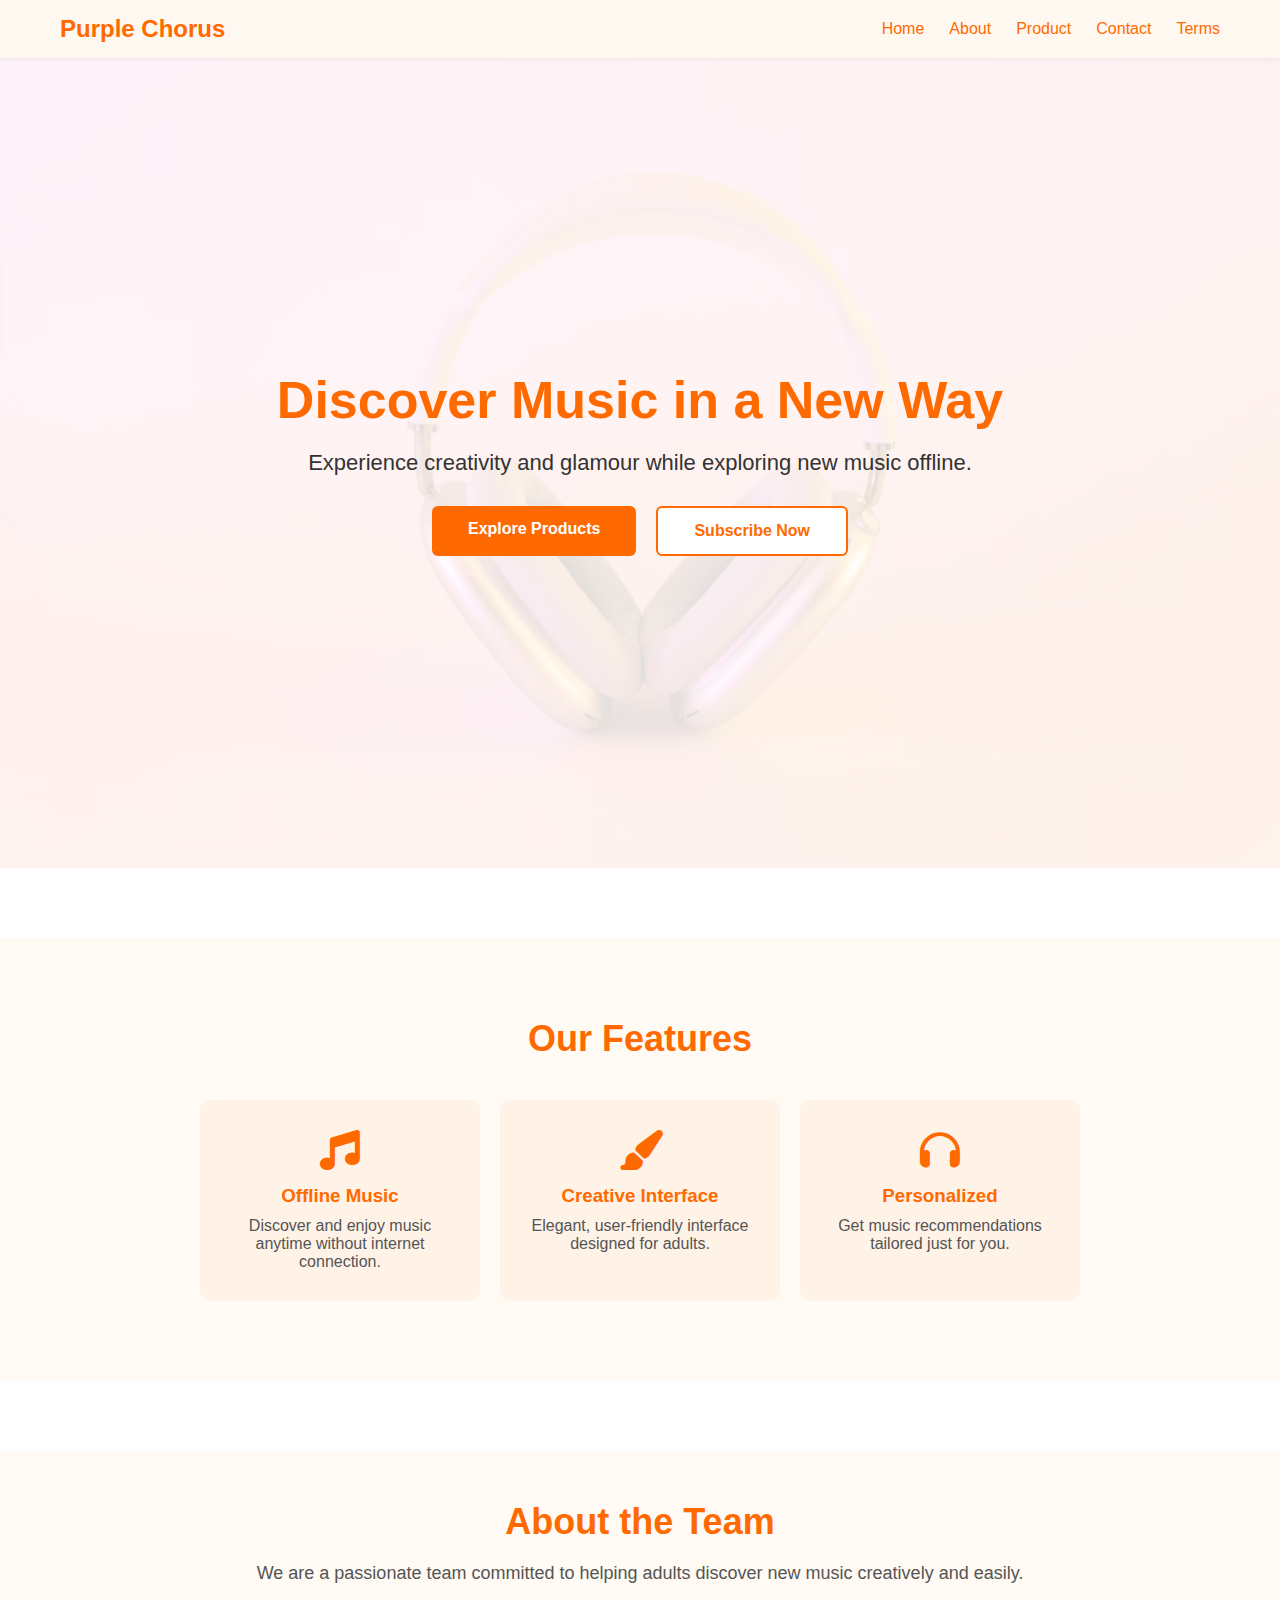
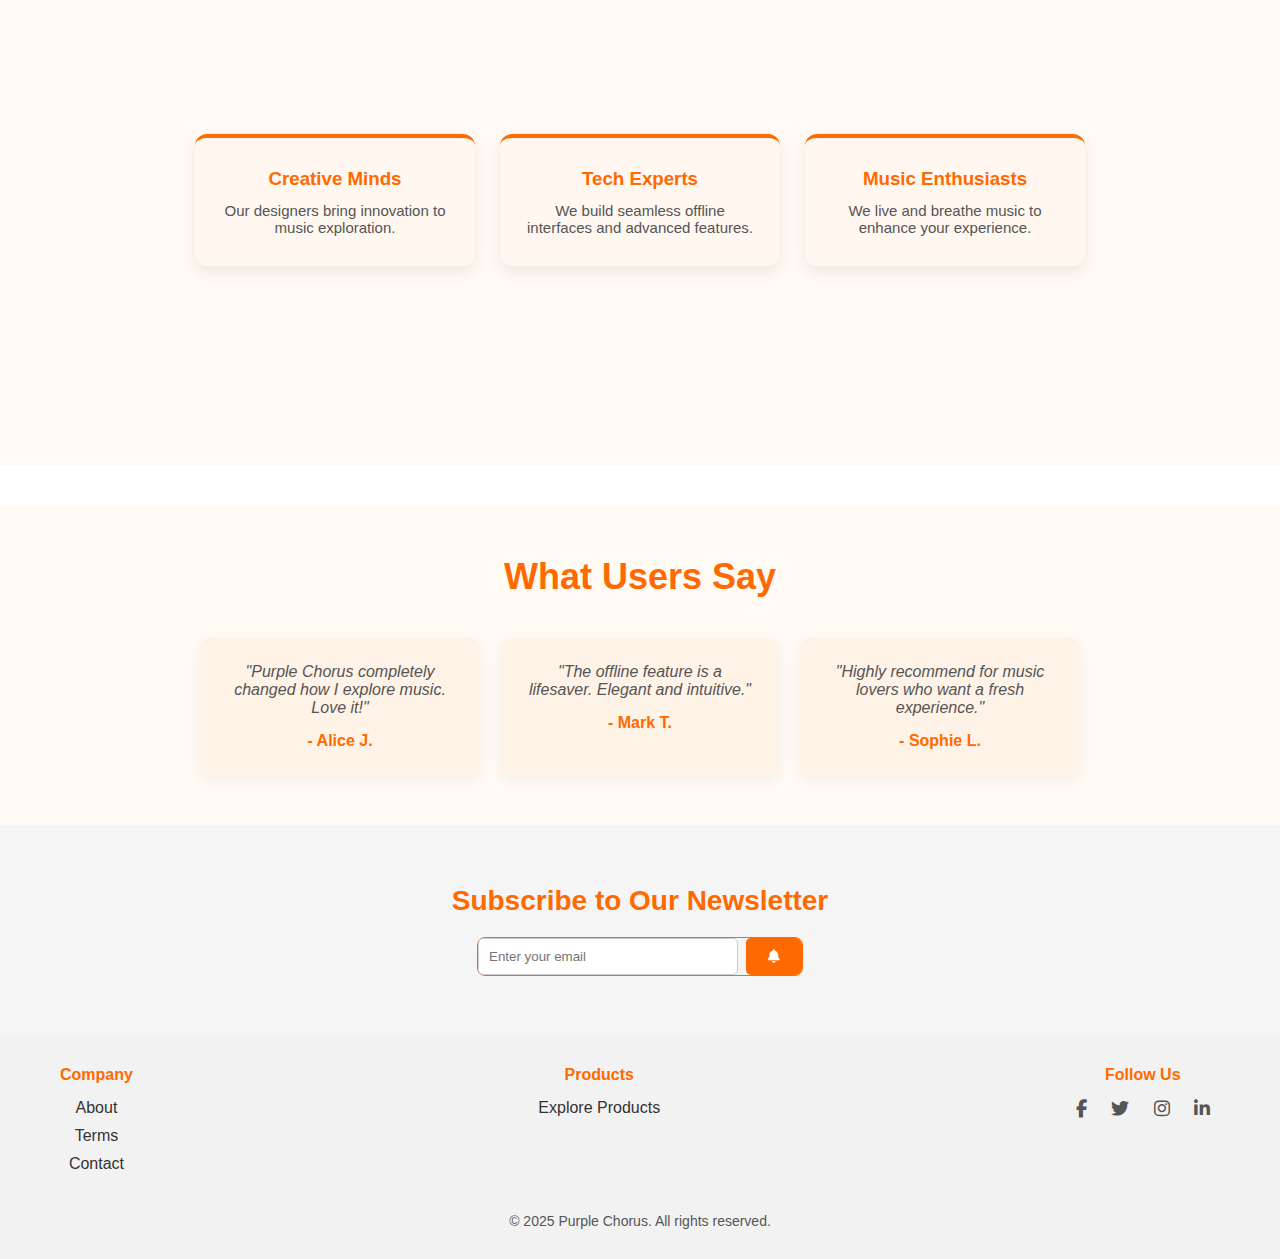
<file: index.html>
<!DOCTYPE html>
<html lang="en">
<head>
  <meta charset="UTF-8">
  <meta name="viewport" content="width=device-width, initial-scale=1.0">
  <title>Purple Chorus</title>
  <link rel="stylesheet" href="style.css">
  <link rel="stylesheet" href="https://cdnjs.cloudflare.com/ajax/libs/font-awesome/6.5.0/css/all.min.css">
</head>
<body>

<!-- Navbar -->
<nav class="navbar">
  <div class="container">
    <div class="logo">Purple Chorus</div>
    <ul class="nav-links">
      <li><a href="index.html" class="active">Home</a></li>
      <li><a href="about.html">About</a></li>
      <li><a href="product.html">Product</a></li>
      <li><a href="contact.html">Contact</a></li>
      <li><a href="terms.html">Terms</a></li>
    </ul>
    <div class="hamburger">
      <span></span>
      <span></span>
      <span></span>
    </div>
  </div>
</nav>

<script>
  // JS for hamburger toggle
  const hamburger = document.querySelector(".hamburger");
  const navLinks = document.querySelector(".nav-links");

  hamburger.addEventListener("click", () => {
    navLinks.classList.toggle("show");
  });
</script>

  <!-- Hero Section -->
  <section class="hero">
    <div class="hero-content">
      <h1>Discover Music in a New Way</h1>
      <p>Experience creativity and glamour while exploring new music offline.</p>
      <div class="hero-buttons">
        <a href="product.html" class="btn">Explore Products</a>
        <a href="#newsletter" class="btn btn-outline">Subscribe Now</a>
      </div>
    </div>
  </section>

  <!-- Features Section -->
  <section class="features">
    <div class="container">
      <h2>Our Features</h2>
      <div class="feature-cards">
        <div class="feature-card">
          <i class="fas fa-music"></i>
          <h3>Offline Music</h3>
          <p>Discover and enjoy music anytime without internet connection.</p>
        </div>
        <div class="feature-card">
          <i class="fas fa-paint-brush"></i>
          <h3>Creative Interface</h3>
          <p>Elegant, user-friendly interface designed for adults.</p>
        </div>
        <div class="feature-card">
          <i class="fas fa-headphones"></i>
          <h3>Personalized</h3>
          <p>Get music recommendations tailored just for you.</p>
        </div>
      </div>
    </div>
  </section>

  <!-- About the Team -->
  <section class="about">
    <div class="container">
      <h2>About the Team</h2>
      <p>We are a passionate team committed to helping adults discover new music creatively and easily.</p>
      <div class="features">
        <div class="feature-box">
          <h3>Creative Minds</h3>
          <p>Our designers bring innovation to music exploration.</p>
        </div>
        <div class="feature-box">
          <h3>Tech Experts</h3>
          <p>We build seamless offline interfaces and advanced features.</p>
        </div>
        <div class="feature-box">
          <h3>Music Enthusiasts</h3>
          <p>We live and breathe music to enhance your experience.</p>
        </div>
      </div>
    </div>
  </section>

  <!-- Testimonials Section -->
  <section class="testimonials">
    <div class="container">
      <h2>What Users Say</h2>
      <div class="testimonial-cards">
        <div class="testimonial-card">
          <p>"Purple Chorus completely changed how I explore music. Love it!"</p>
          <h4>- Alice J.</h4>
        </div>
        <div class="testimonial-card">
          <p>"The offline feature is a lifesaver. Elegant and intuitive."</p>
          <h4>- Mark T.</h4>
        </div>
        <div class="testimonial-card">
          <p>"Highly recommend for music lovers who want a fresh experience."</p>
          <h4>- Sophie L.</h4>
        </div>
      </div>
    </div>
  </section>

  <!-- Newsletter Section -->
  <section class="newsletter" id="newsletter">
    <div class="container">
      <h3>Subscribe to Our Newsletter</h3>
      <div class="subscribe-box">
        <input type="email" placeholder="Enter your email" required>
        <button id="subscribeBtn"><i class="fas fa-bell"></i></button>
      </div>
    </div>
  </section>

  <!-- Footer -->
  <footer class="footer">
    <div class="container footer-content">
      <div class="footer-columns">
        <div class="footer-column">
          <h4>Company</h4>
          <ul>
            <li><a href="about.html">About</a></li>
            <li><a href="terms.html">Terms</a></li>
            <li><a href="contact.html">Contact</a></li>
          </ul>
        </div>
        <div class="footer-column">
          <h4>Products</h4>
          <ul>
            <li><a href="product.html">Explore Products</a></li>
          </ul>
        </div>
        <div class="footer-column">
          <h4>Follow Us</h4>
          <div class="social-icons">
            <a href="#"><i class="fab fa-facebook-f"></i></a>
            <a href="#"><i class="fab fa-twitter"></i></a>
            <a href="#"><i class="fab fa-instagram"></i></a>
            <a href="#"><i class="fab fa-linkedin-in"></i></a>
          </div>
        </div>
      </div>
      <p class="copyright">&copy; 2025 Purple Chorus. All rights reserved.</p>
    </div>
  </footer>

  <script>
    const btn = document.getElementById('subscribeBtn');
    btn.addEventListener('click', () => {
      alert('Thanks for subscribing!');
    });
  </script>

</body>


</body>
</html>
</file>
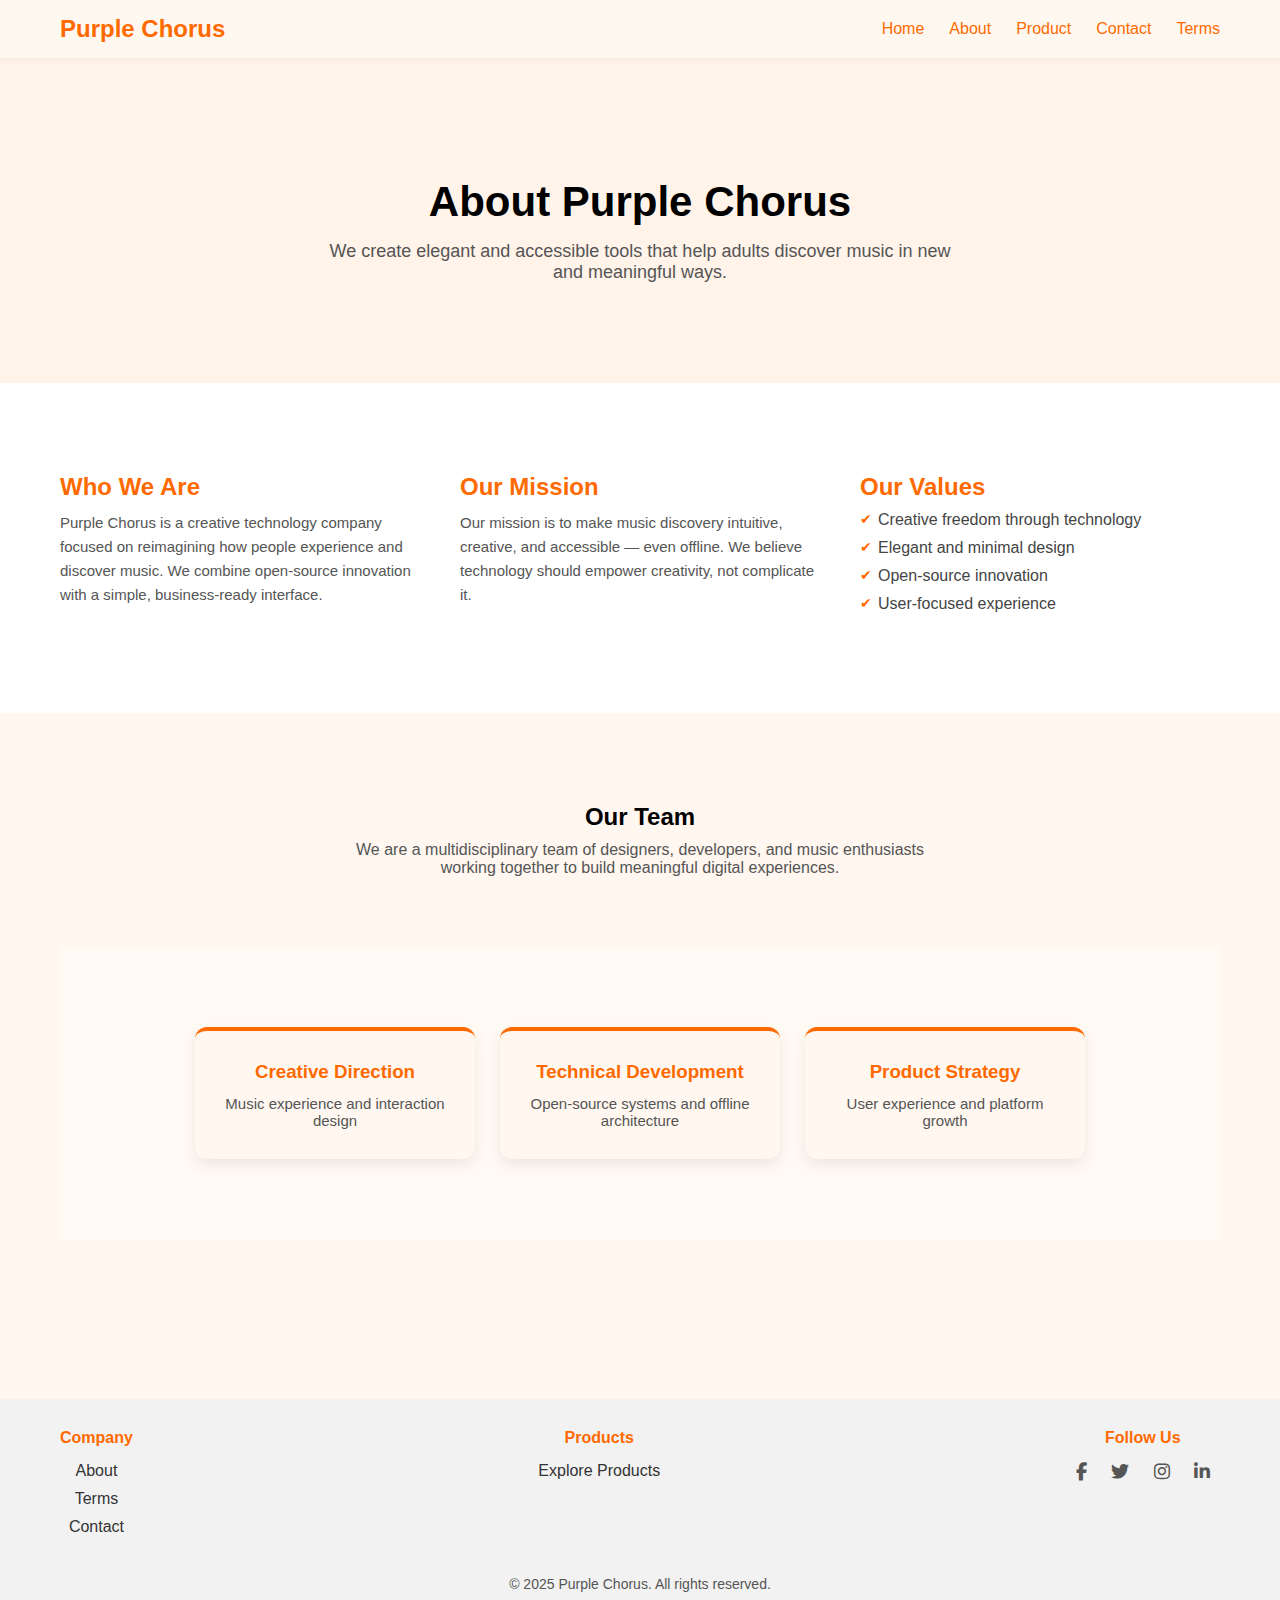
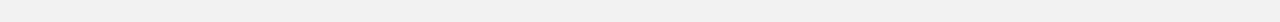
<file: about.html>
<!DOCTYPE html>
<html lang="en">
<head>
  <meta charset="UTF-8">
  <meta name="viewport" content="width=device-width, initial-scale=1.0">
  <title>About Us | Purple Chorus</title>
<link
  rel="stylesheet"
  href="https://cdnjs.cloudflare.com/ajax/libs/font-awesome/6.5.0/css/all.min.css"
/>

  <!-- CSS -->
  <link rel="stylesheet" href="style.css">
</head>
<body>


<!-- Navbar -->
<nav class="navbar">
  <div class="container">
    <div class="logo">Purple Chorus</div>
    <ul class="nav-links">
      <li><a href="index.html" class="active">Home</a></li>
      <li><a href="about.html">About</a></li>
      <li><a href="product.html">Product</a></li>
      <li><a href="contact.html">Contact</a></li>
      <li><a href="terms.html">Terms</a></li>
    </ul>
    <div class="hamburger">
      <span></span>
      <span></span>
      <span></span>
    </div>
  </div>
</nav>

<script>
  // JS for hamburger toggle
  const hamburger = document.querySelector(".hamburger");
  const navLinks = document.querySelector(".nav-links");

  hamburger.addEventListener("click", () => {
    navLinks.classList.toggle("show");
  });
</script>

<!-- About Hero -->
<section class="about-hero-simple">
  <h1>About Purple Chorus</h1>
  <p>
    We create elegant and accessible tools that help adults
    discover music in new and meaningful ways.
  </p>
</section>

<!-- About Content -->
<section class="about-content">
  <div class="container about-layout">

    <div class="about-block">
      <h2>Who We Are</h2>
      <p>
        Purple Chorus is a creative technology company focused on
        reimagining how people experience and discover music.
        We combine open-source innovation with a simple,
        business-ready interface.
      </p>
    </div>

    <div class="about-block">
      <h2>Our Mission</h2>
      <p>
        Our mission is to make music discovery intuitive,
        creative, and accessible — even offline.
        We believe technology should empower creativity,
        not complicate it.
      </p>
    </div>

    <div class="about-block">
      <h2>Our Values</h2>
      <ul class="about-values">
        <li>Creative freedom through technology</li>
        <li>Elegant and minimal design</li>
        <li>Open-source innovation</li>
        <li>User-focused experience</li>
      </ul>
    </div>

  </div>
</section>

<!-- Team Overview -->
<section class="about-team-clean">
  <div class="container">
    <h2>Our Team</h2>
    <p class="team-intro">
      We are a multidisciplinary team of designers,
      developers, and music enthusiasts working together
      to build meaningful digital experiences.
    </p>

    <div class="features">
      <div class="feature-box">
        <h3>Creative Direction</h3>
        <p>Music experience and interaction design</p>
      </div>

      <div class="feature-box">
        <h3>Technical Development</h3>
        <p>Open-source systems and offline architecture</p>
      </div>

      <div class="feature-box">
        <h3>Product Strategy</h3>
        <p>User experience and platform growth</p>
      </div>
    </div>
  </div>
</section>
<!-- Footer -->
  <footer class="footer">
    <div class="container footer-content">
      <div class="footer-columns">
        <div class="footer-column">
          <h4>Company</h4>
          <ul>
            <li><a href="about.html">About</a></li>
            <li><a href="terms.html">Terms</a></li>
            <li><a href="contact.html">Contact</a></li>
          </ul>
        </div>
        <div class="footer-column">
          <h4>Products</h4>
          <ul>
            <li><a href="product.html">Explore Products</a></li>
          </ul>
        </div>
        <div class="footer-column">
          <h4>Follow Us</h4>
          <div class="social-icons">
            <a href="#"><i class="fab fa-facebook-f"></i></a>
            <a href="#"><i class="fab fa-twitter"></i></a>
            <a href="#"><i class="fab fa-instagram"></i></a>
            <a href="#"><i class="fab fa-linkedin-in"></i></a>
          </div>
        </div>
      </div>
      <p class="copyright">&copy; 2025 Purple Chorus. All rights reserved.</p>
    </div>
  </footer>

</body>
</html>
</file>
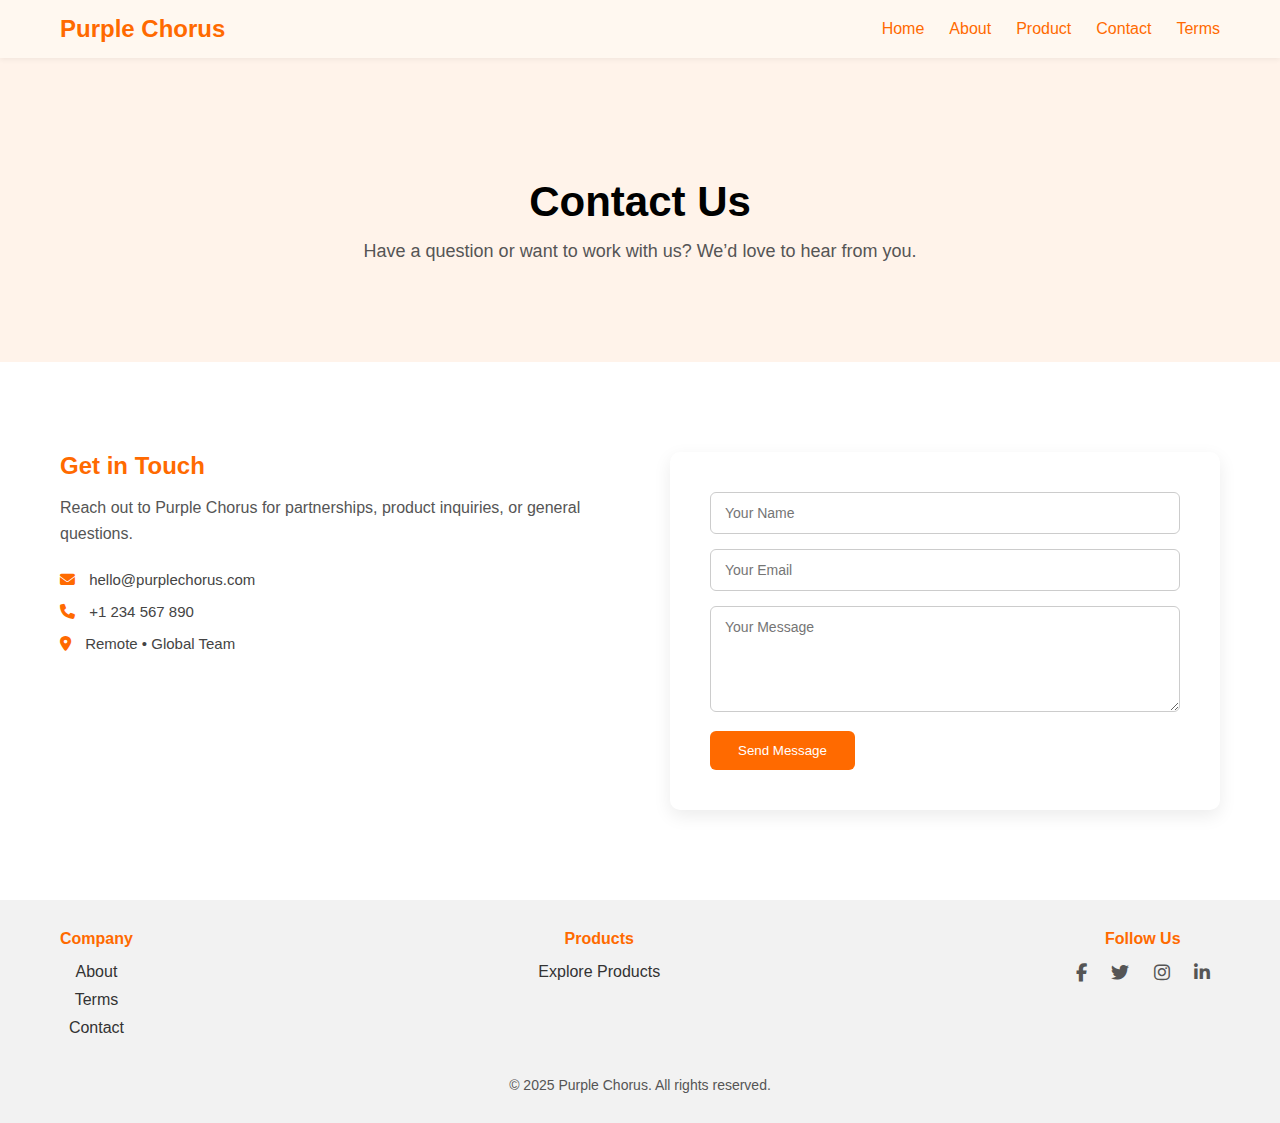
<file: contact.html>
<!DOCTYPE html>
<html lang="en">
<head>
  <meta charset="UTF-8">
  <meta name="viewport" content="width=device-width, initial-scale=1.0">
  <title>Contact Us | Purple Chorus</title>

  <!-- CSS -->
  <link rel="stylesheet" href="style.css">

  <!-- Font Awesome -->
  <link
    rel="stylesheet"
    href="https://cdnjs.cloudflare.com/ajax/libs/font-awesome/6.5.0/css/all.min.css"
  >
</head>
<body>


<!-- Navbar -->
<nav class="navbar">
  <div class="container">
    <div class="logo">Purple Chorus</div>
    <ul class="nav-links">
      <li><a href="index.html" class="active">Home</a></li>
      <li><a href="about.html">About</a></li>
      <li><a href="product.html">Product</a></li>
      <li><a href="contact.html">Contact</a></li>
      <li><a href="terms.html">Terms</a></li>
    </ul>
    <div class="hamburger">
      <span></span>
      <span></span>
      <span></span>
    </div>
  </div>
</nav>

<script>
  // JS for hamburger toggle
  const hamburger = document.querySelector(".hamburger");
  const navLinks = document.querySelector(".nav-links");

  hamburger.addEventListener("click", () => {
    navLinks.classList.toggle("show");
  });
</script>

<!-- Contact Hero -->
<section class="contact-hero">
  <h1>Contact Us</h1>
  <p>
    Have a question or want to work with us?
    We’d love to hear from you.
  </p>
</section>

<!-- Contact Section -->
<section class="contact-section">
  <div class="container contact-grid">

    <!-- Contact Info -->
    <div class="contact-info">
      <h2>Get in Touch</h2>
      <p>
        Reach out to Purple Chorus for partnerships,
        product inquiries, or general questions.
      </p>

      <ul>
        <li><i class="fas fa-envelope"></i> hello@purplechorus.com</li>
        <li><i class="fas fa-phone"></i> +1 234 567 890</li>
        <li><i class="fas fa-location-dot"></i> Remote • Global Team</li>
      </ul>
    </div>

    <!-- Contact Form -->
    <div class="contact-form">
      <form>
        <input type="text" placeholder="Your Name" required>
        <input type="email" placeholder="Your Email" required>
        <textarea placeholder="Your Message" rows="5" required></textarea>
        <button type="submit">Send Message</button>
      </form>
    </div>

  </div>
</section>

<!-- Footer -->
  <footer class="footer">
    <div class="container footer-content">
      <div class="footer-columns">
        <div class="footer-column">
          <h4>Company</h4>
          <ul>
            <li><a href="about.html">About</a></li>
            <li><a href="terms.html">Terms</a></li>
            <li><a href="contact.html">Contact</a></li>
          </ul>
        </div>
        <div class="footer-column">
          <h4>Products</h4>
          <ul>
            <li><a href="product.html">Explore Products</a></li>
          </ul>
        </div>
        <div class="footer-column">
          <h4>Follow Us</h4>
          <div class="social-icons">
            <a href="#"><i class="fab fa-facebook-f"></i></a>
            <a href="#"><i class="fab fa-twitter"></i></a>
            <a href="#"><i class="fab fa-instagram"></i></a>
            <a href="#"><i class="fab fa-linkedin-in"></i></a>
          </div>
        </div>
      </div>
      <p class="copyright">&copy; 2025 Purple Chorus. All rights reserved.</p>
    </div>
  </footer>

</body>
</html>
</file>
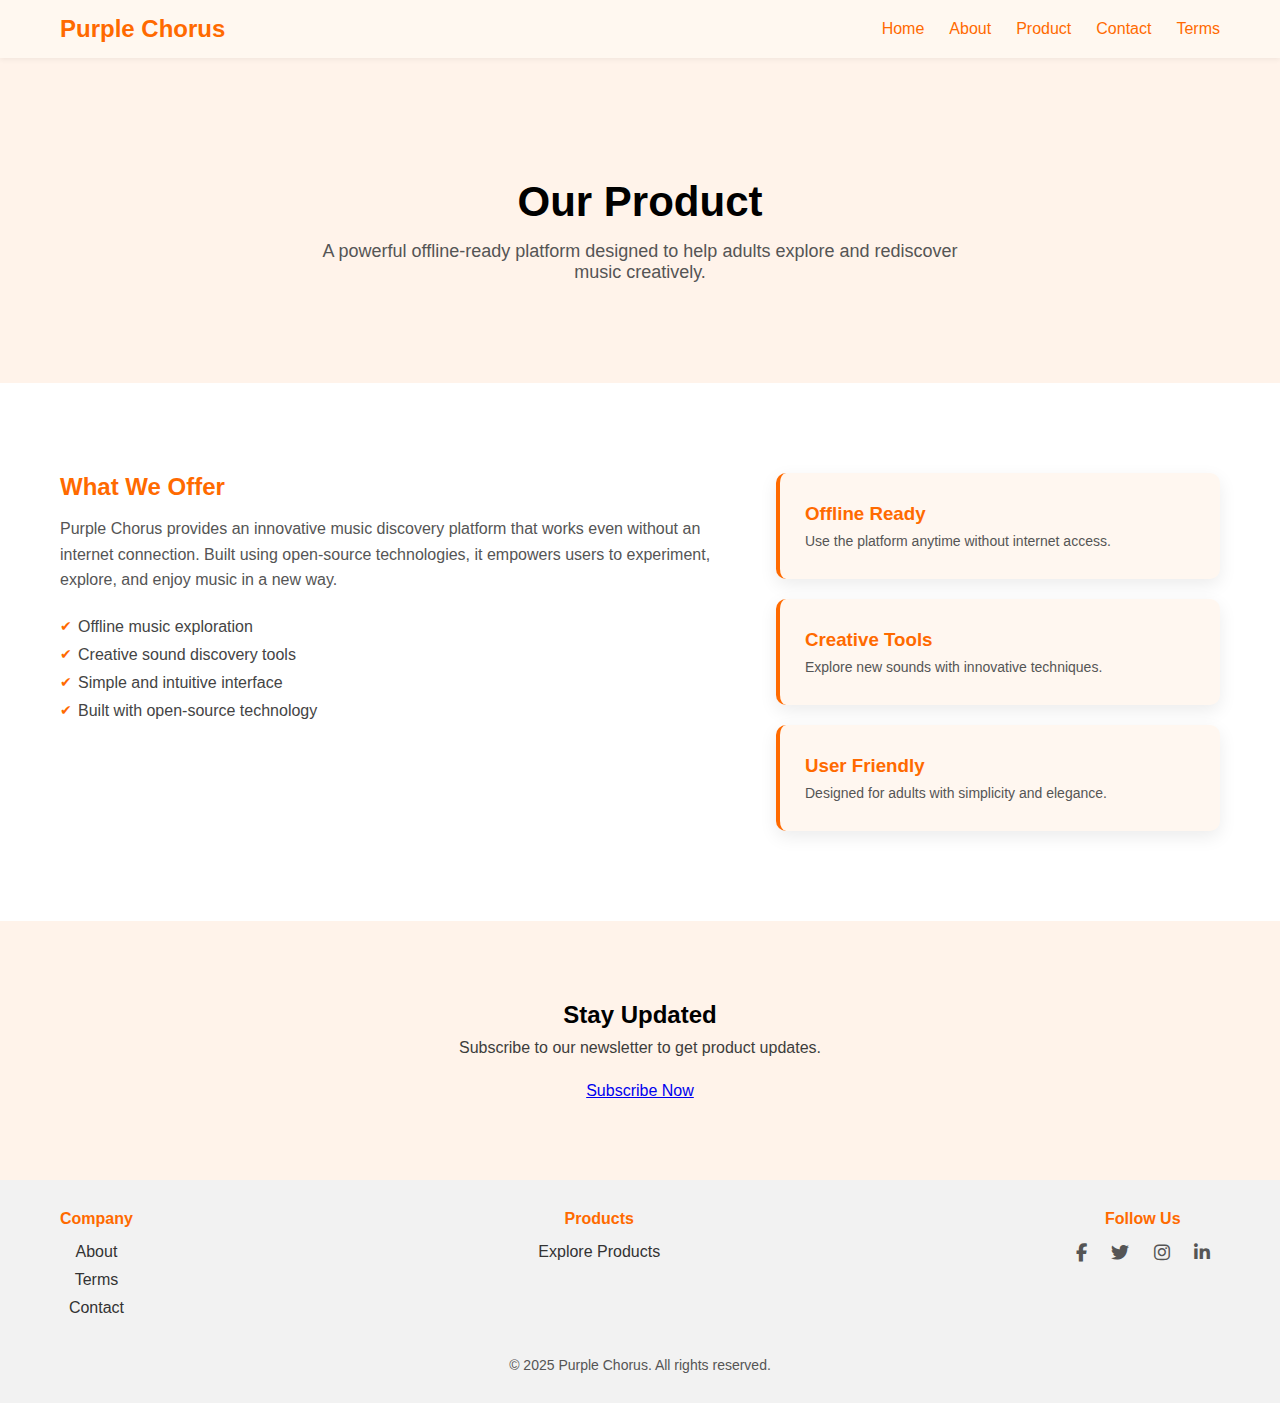
<file: product.html>
<!DOCTYPE html>
<html lang="en">
<head>
  <meta charset="UTF-8">
  <meta name="viewport" content="width=device-width, initial-scale=1.0">
  <title>Product | Purple Chorus</title>

  <!-- CSS -->
  <link rel="stylesheet" href="style.css">

  <!-- Font Awesome -->
  <link
    rel="stylesheet"
    href="https://cdnjs.cloudflare.com/ajax/libs/font-awesome/6.5.0/css/all.min.css"
  >
</head>
<body>


<!-- Navbar -->
<nav class="navbar">
  <div class="container">
    <div class="logo">Purple Chorus</div>
    <ul class="nav-links">
      <li><a href="index.html" class="active">Home</a></li>
      <li><a href="about.html">About</a></li>
      <li><a href="product.html">Product</a></li>
      <li><a href="contact.html">Contact</a></li>
      <li><a href="terms.html">Terms</a></li>
    </ul>
    <div class="hamburger">
      <span></span>
      <span></span>
      <span></span>
    </div>
  </div>
</nav>

<script>
  // JS for hamburger toggle
  const hamburger = document.querySelector(".hamburger");
  const navLinks = document.querySelector(".nav-links");

  hamburger.addEventListener("click", () => {
    navLinks.classList.toggle("show");
  });
</script>

<!-- Product Hero -->
<section class="product-hero">
  <h1>Our Product</h1>
  <p>
    A powerful offline-ready platform designed to help adults
    explore and rediscover music creatively.
  </p>
</section>

<!-- Product Details -->
<section class="product-details">
  <div class="container product-grid">

    <div class="product-text">
      <h2>What We Offer</h2>
      <p>
        Purple Chorus provides an innovative music discovery platform
        that works even without an internet connection. Built using
        open-source technologies, it empowers users to experiment,
        explore, and enjoy music in a new way.
      </p>

      <ul class="product-features">
        <li>Offline music exploration</li>
        <li>Creative sound discovery tools</li>
        <li>Simple and intuitive interface</li>
        <li>Built with open-source technology</li>
      </ul>
    </div>

    <div class="product-boxes">
      <div class="product-box highlight">
        <h3>Offline Ready</h3>
        <p>Use the platform anytime without internet access.</p>
      </div>

      <div class="product-box highlight">
        <h3>Creative Tools</h3>
        <p>Explore new sounds with innovative techniques.</p>
      </div>

      <div class="product-box highlight">
        <h3>User Friendly</h3>
        <p>Designed for adults with simplicity and elegance.</p>
      </div>
    </div>

  </div>
</section>

<!-- Call to Action -->
<section class="product-cta">
  <h2>Stay Updated</h2>
  <p>Subscribe to our newsletter to get product updates.</p>
  <a href="index.html#newsletter" class="btn">Subscribe Now</a>
</section>
<!-- Footer -->
  <footer class="footer">
    <div class="container footer-content">
      <div class="footer-columns">
        <div class="footer-column">
          <h4>Company</h4>
          <ul>
            <li><a href="about.html">About</a></li>
            <li><a href="terms.html">Terms</a></li>
            <li><a href="contact.html">Contact</a></li>
          </ul>
        </div>
        <div class="footer-column">
          <h4>Products</h4>
          <ul>
            <li><a href="product.html">Explore Products</a></li>
          </ul>
        </div>
        <div class="footer-column">
          <h4>Follow Us</h4>
          <div class="social-icons">
            <a href="#"><i class="fab fa-facebook-f"></i></a>
            <a href="#"><i class="fab fa-twitter"></i></a>
            <a href="#"><i class="fab fa-instagram"></i></a>
            <a href="#"><i class="fab fa-linkedin-in"></i></a>
          </div>
        </div>
      </div>
      <p class="copyright">&copy; 2025 Purple Chorus. All rights reserved.</p>
    </div>
  </footer>

</body>
</html>
</file>
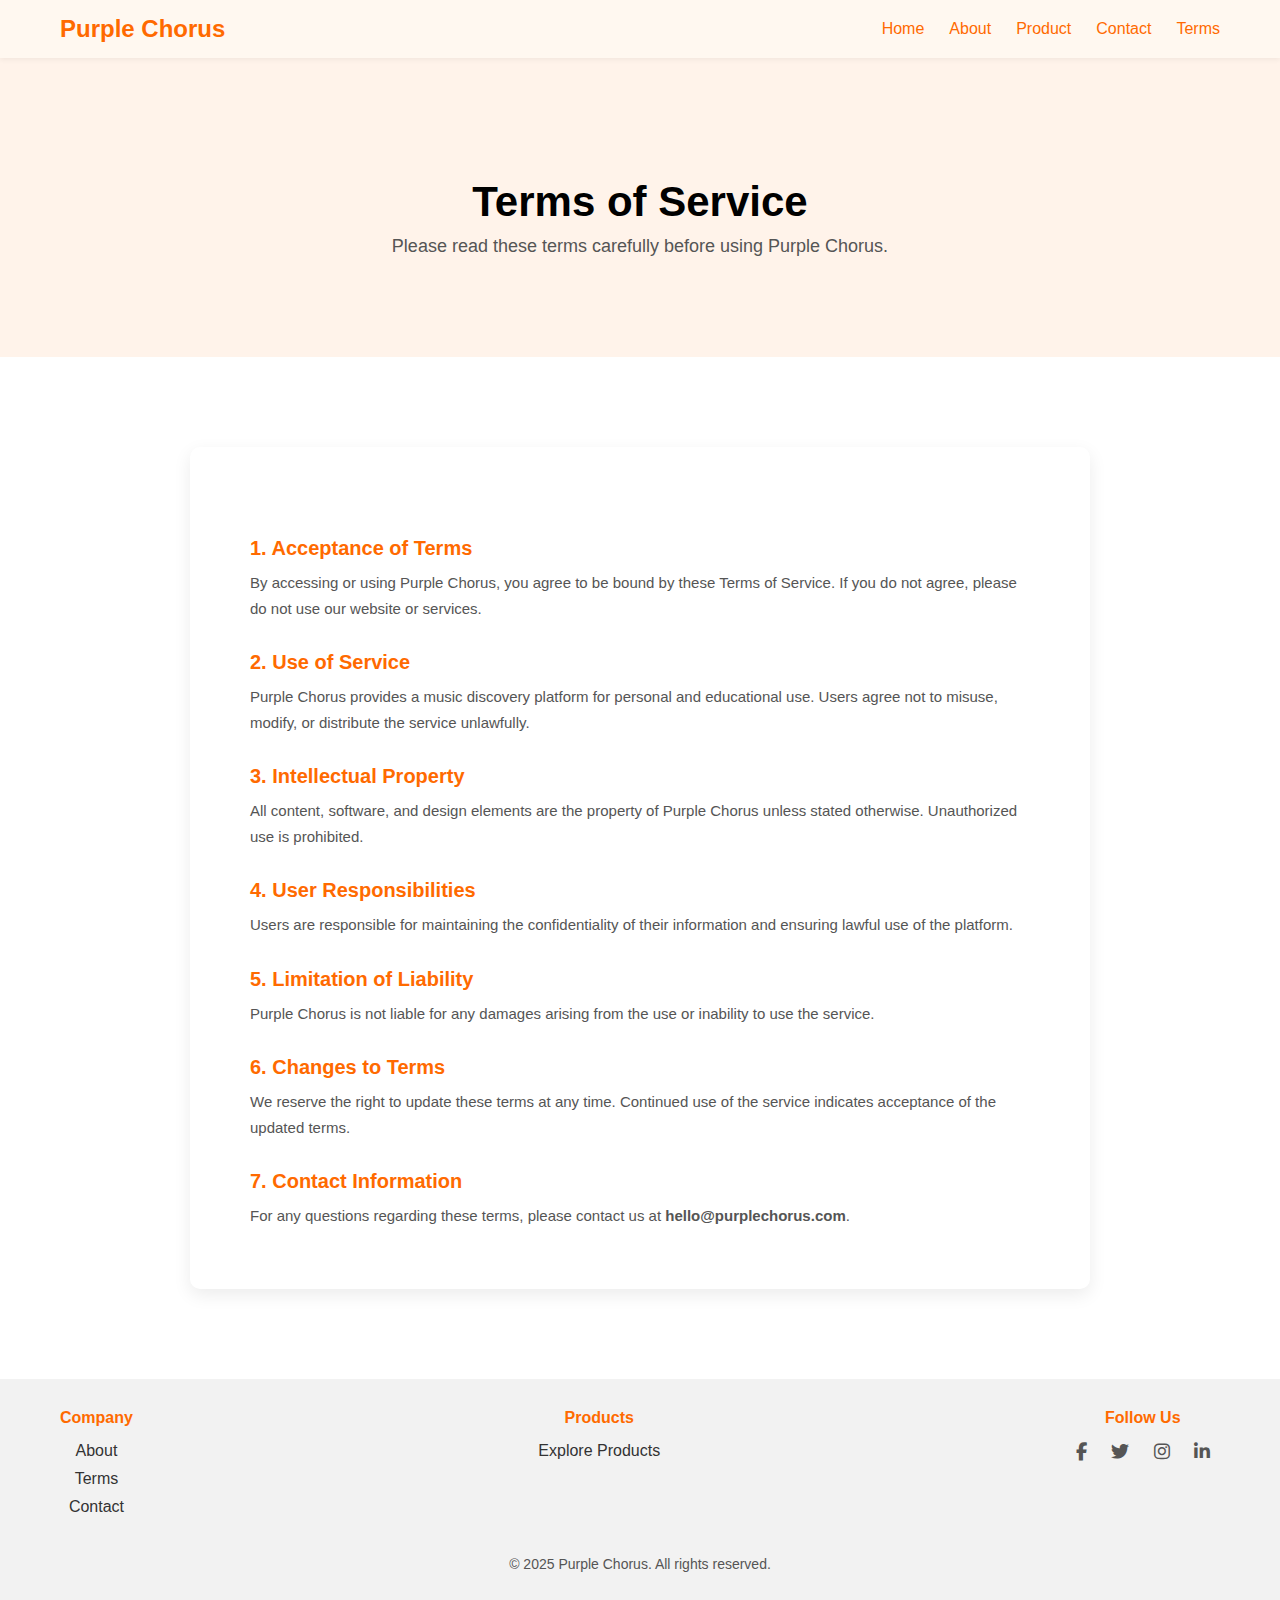
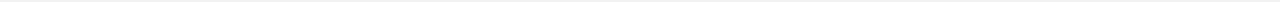
<file: terms.html>
<!DOCTYPE html>
<html lang="en">
<head>
  <meta charset="UTF-8">
  <meta name="viewport" content="width=device-width, initial-scale=1.0">
  <title>Terms of Service | Purple Chorus</title>
<link
  rel="stylesheet"
  href="https://cdnjs.cloudflare.com/ajax/libs/font-awesome/6.5.0/css/all.min.css"
/>

  <!-- CSS -->
  <link rel="stylesheet" href="style.css">
</head>
<body>

<!-- Navbar -->
<nav class="navbar">
  <div class="container">
    <div class="logo">Purple Chorus</div>
    <ul class="nav-links">
      <li><a href="index.html" class="active">Home</a></li>
      <li><a href="about.html">About</a></li>
      <li><a href="product.html">Product</a></li>
      <li><a href="contact.html">Contact</a></li>
      <li><a href="terms.html">Terms</a></li>
    </ul>
    <div class="hamburger">
      <span></span>
      <span></span>
      <span></span>
    </div>
  </div>
</nav>

<script>
  // JS for hamburger toggle
  const hamburger = document.querySelector(".hamburger");
  const navLinks = document.querySelector(".nav-links");

  hamburger.addEventListener("click", () => {
    navLinks.classList.toggle("show");
  });
</script>

<!-- Terms Hero -->
<section class="terms-hero">
  <h1>Terms of Service</h1>
  <p>
    Please read these terms carefully before using Purple Chorus.
  </p>
</section>

<!-- Terms Content -->
<section class="terms-content">
  <div class="container terms-box">

    <h2>1. Acceptance of Terms</h2>
    <p>
      By accessing or using Purple Chorus, you agree to be bound by
      these Terms of Service. If you do not agree, please do not use
      our website or services.
    </p>

    <h2>2. Use of Service</h2>
    <p>
      Purple Chorus provides a music discovery platform for personal
      and educational use. Users agree not to misuse, modify, or
      distribute the service unlawfully.
    </p>

    <h2>3. Intellectual Property</h2>
    <p>
      All content, software, and design elements are the property of
      Purple Chorus unless stated otherwise. Unauthorized use is prohibited.
    </p>

    <h2>4. User Responsibilities</h2>
    <p>
      Users are responsible for maintaining the confidentiality of
      their information and ensuring lawful use of the platform.
    </p>

    <h2>5. Limitation of Liability</h2>
    <p>
      Purple Chorus is not liable for any damages arising from the use
      or inability to use the service.
    </p>

    <h2>6. Changes to Terms</h2>
    <p>
      We reserve the right to update these terms at any time.
      Continued use of the service indicates acceptance of the updated terms.
    </p>

    <h2>7. Contact Information</h2>
    <p>
      For any questions regarding these terms, please contact us at
      <strong>hello@purplechorus.com</strong>.
    </p>

  </div>
</section>

<!-- Footer -->
  <footer class="footer">
    <div class="container footer-content">
      <div class="footer-columns">
        <div class="footer-column">
          <h4>Company</h4>
          <ul>
            <li><a href="about.html">About</a></li>
            <li><a href="terms.html">Terms</a></li>
            <li><a href="contact.html">Contact</a></li>
          </ul>
        </div>
        <div class="footer-column">
          <h4>Products</h4>
          <ul>
            <li><a href="product.html">Explore Products</a></li>
          </ul>
        </div>
        <div class="footer-column">
          <h4>Follow Us</h4>
          <div class="social-icons">
            <a href="#"><i class="fab fa-facebook-f"></i></a>
            <a href="#"><i class="fab fa-twitter"></i></a>
            <a href="#"><i class="fab fa-instagram"></i></a>
            <a href="#"><i class="fab fa-linkedin-in"></i></a>
          </div>
        </div>
      </div>
      <p class="copyright">&copy; 2025 Purple Chorus. All rights reserved.</p>
    </div>
  </footer>
</body>
</html>
</file>
<file: style.css>
/* Reset */
* {
  margin: 0;
  padding: 0;
  box-sizing: border-box;
  font-family: 'Arial', sans-serif;
}

/* Container */
.container {
  max-width: 1200px;
  margin: 0 auto;
  padding: 0 20px;
}
/* Navbar */
.navbar {
  background-color: #fff8f0;
  padding: 15px 20px;
  position: sticky;
  top: 0;
  z-index: 1000;
  box-shadow: 0 2px 5px rgba(0,0,0,0.05);
}

.navbar .container {
  display: flex;
  justify-content: space-between;
  align-items: center;
  max-width: 1200px;
  margin: 0 auto;
}

.navbar .logo {
  font-size: 24px;
  font-weight: bold;
  color: #FF6A00;
}

.navbar .nav-links {
  list-style: none;
  display: flex;
  gap: 25px;
}

.navbar .nav-links li a {
  text-decoration: none;
  color:#FF6A00;
  
  font-weight: 500;
  transition: color 0.3s;
}

.navbar .nav-links li a:hover,
.navbar .nav-links li a.active {
  color: #FF6A00;
}

/* Hamburger Menu */
.hamburger {
  display: none;
  flex-direction: column;
  cursor: pointer;
  gap: 5px;
}

.hamburger span {
  width: 25px;
  height: 3px;
  background-color: #FF6A00;
  border-radius: 3px;

}
/* Responsive Navbar */
@media(max-width: 768px) {
  .navbar .nav-links {
    display: flex;
    flex-direction: column; 
    position: absolute;
    top: 60px;            
    right: -250px;         
    width: 200px;
    background-color: #fff8f0; 
    padding: 15px;
    gap: 15px;
    transition: right 0.3s ease;
    box-shadow: 0 2px 5px rgba(0,0,0,0.1);
    z-index: 999;
  }

  .navbar .nav-links.show {
    right: 0; /* show menu when toggled */
  }

  .hamburger {
    display: flex;          /* show hamburger on mobile */
  }
}


/* Hero Section */
.hero {
  height: 90vh;
  display: flex;
  justify-content: center;
  align-items: center;
  text-align: center;
  background-image: linear-gradient(rgba(255,255,255,0.85), rgba(255,255,255,0.85)), url('assets/img1.avif');
  background-size: cover;
  background-position: center;
}
.hero h1 {
  font-size: 52px;
  color: #FF6A00;
  margin-bottom: 20px;
}
.hero p {
  font-size: 22px;
  color: #333;
  margin-bottom: 30px;
}
.hero-buttons {
  display: flex;
  justify-content: center;
  gap: 20px;
}
.hero .btn {
  background-color: #FF6A00;
  color: #fff;
  padding: 14px 36px;
  border-radius: 6px;
  text-decoration: none;
  font-weight: bold;
  transition: 0.3s;
}
.hero .btn:hover {
  background-color: #e65c00;
}
.hero .btn-outline {
  background-color: #fff;
  color: #FF6A00;
  border: 2px solid #FF6A00;
}
.hero .btn-outline:hover {
  background-color: #FF6A00;
  color: #fff;
}

/* Features Section */
.features {
  padding: 80px 0;
  background-color: #fffaf3;
  text-align: center;
}
.features h2 {
  font-size: 36px;
  color: #FF6A00;
  margin-bottom: 40px;
}
.feature-cards {
  display: flex;
  justify-content: center;
  gap: 20px;
  flex-wrap: wrap;
}
.feature-card {
  background-color: #fff2e6;
  padding: 30px;
  border-radius: 10px;
  width: 280px;
  transition: transform 0.3s, box-shadow 0.3s;
}
.feature-card:hover {
  transform: translateY(-10px);
  box-shadow: 0 10px 20px rgba(0,0,0,0.1);
}
.feature-card i {
  font-size: 40px;
  color: #FF6A00;
  margin-bottom: 15px;
}
.feature-card h3 {
  color: #FF6A00;
  margin-bottom: 10px;
}
.feature-card p {
  color: #555;
  font-size: 16px;
}

/* About Section */
.about {
  padding: 80px 0;
  background-color: #fff8f0;
  text-align: center;
}
.about h2 {
  font-size: 36px;
  color: #FF6A00;
  margin-bottom: 20px;
}
.about p {
  font-size: 18px;
  color: #555;
  max-width: 800px;
  margin: auto;
  margin-bottom: 40px;
}
.team-cards {
  display: flex;
  justify-content: center;
  gap: 20px;
  flex-wrap: wrap;
}
.team-cards .card {
  background-color: #fff2e6;
  padding: 25px;
  border-radius: 10px;
  width: 250px;
  transition: transform 0.3s, box-shadow 0.3s;
}
.team-cards .card:hover {
  transform: translateY(-10px);
  box-shadow: 0 8px 18px rgba(0,0,0,0.1);
}
.team-cards .card h3 {
  color: #FF6A00;
  margin-bottom: 10px;
}
.team-cards .card p {
  color: #555;
}

/* Testimonials Section */
.testimonials {
  margin-top: 40px;
  padding: 50px 0;
  background-color: #fffaf3;
  text-align: center;
}
.testimonials h2 {
  font-size: 36px;
  color: #FF6A00;
  margin-bottom: 40px;
}
.testimonial-cards {
  display: flex;
  justify-content: center;
  gap: 20px;
  flex-wrap: wrap;
}
.testimonial-card {
  background-color: #fff2e6;
  padding: 25px;
  border-radius: 10px;
  width: 280px;
  box-shadow: 0 5px 15px rgba(0,0,0,0.05);
  transition: transform 0.3s;
}
.testimonial-card:hover {
  transform: translateY(-8px);
}
.testimonial-card p {
  font-style: italic;
  margin-bottom: 15px;
  color: #555;
}
.testimonial-card h4 {
  color: #FF6A00;
}

/* Newsletter Section */
.newsletter {
  padding: 60px 0;
  background-color: #fff8f0;
  text-align: center;
}
.newsletter h3 {
  color: #FF6A00;
  font-size: 28px;
  margin-bottom: 20px;
}
.subscribe-box {
  display: inline-flex;
  border-radius: 6px;
  overflow: hidden;
  border: 1px solid #FF6A00;
}
.subscribe-box input {
  padding: 12px 16px;
  width: 250px;
  border: none;
  outline: none;
}
.subscribe-box button {
  background-color: #FF6A00;
  color: #fff;
  border: none;
  padding: 12px 16px;
  cursor: pointer;
  transition: transform 0.2s;
}
.subscribe-box button:hover {
  transform: scale(1.1);
}

/* Footer */
.footer {
  background-color:#fff8f0;
  padding: 60px 0 20px 0;
  color:#fff8f0;
}
.footer-columns {
  display: flex;
  justify-content: space-between;
  flex-wrap: wrap;
  gap: 20px;
  margin-bottom: 30px;
}
.footer-column h4 {
  color: #fff;
  margin-bottom: 15px;
}
.footer-column ul {
  list-style: none;
}
.footer-column ul li {
  margin-bottom: 10px;
}
.footer-column ul li a {
  text-decoration: none;
  color: #fff;
  transition: 0.3s;
}
.footer-column ul li a:hover {
  color: #FF6A00;
}
.social-icons a {
  margin-right: 15px;
  color: #fff;
  font-size: 18px;
  transition: 0.3s;
}
.social-icons a:hover {
  color: #FF6A00;
}
.footer p {
  text-align: center;
  color: #fff;
  font-size: 14px;
}

/* Responsive */
@media (max-width: 992px) {
  .feature-cards, .team-cards, .testimonial-cards, .footer-columns {
    flex-direction: column;
    align-items: center;
  }
  .hero h1 {
    font-size: 40px;
  }
  .hero p {
    font-size: 18px;
  }
}
@media (max-width: 576px) {
  .hero h1 {
    font-size: 32px;
  }
  .hero p {
    font-size: 16px;
  }
  .subscribe-box input {
    width: 180px;
  }
}

/* About Section */
.about {
  padding: 80px 0;
  background-color: #fffaf3;
  text-align: center;
}
.about h2 {
  font-size: 36px;
  color: #FF6A00;
  margin-bottom: 20px;
}
.about p {
  font-size: 18px;
  color: #555;
  max-width: 800px;
  margin: auto;
  margin-bottom: 40px;
}
.team-cards {
  display: flex;
  justify-content: center;
  gap: 20px;
  flex-wrap: wrap;
}
.team-cards .card {
  background-color: #fff2e6;
  padding: 25px;
  border-radius: 10px;
  width: 250px;
  transition: transform 0.3s;
}
.team-cards .card:hover {
  transform: translateY(-10px);
}
.team-cards .card h3 {
  color: #FF6A00;
  margin-bottom: 10px;
}

/* Newsletter Section */
.newsletter {
  padding: 60px 0;
  background-color: #fff8f0;
  text-align: center;
}
.newsletter h3 {
  color: #FF6A00;
  font-size: 28px;
  margin-bottom: 20px;
}
.newsletter form input {
  padding: 12px 18px;
  width: 250px;
  border: 1px solid #ccc;
  border-radius: 6px 0 0 6px;
  outline: none;
}
.newsletter form button {
  padding: 12px 20px;
  border: none;
  background-color: #FF6A00;
  color: #fff;
  border-radius: 0 6px 6px 0;
  cursor: pointer;
  transition: 0.3s;
}
.newsletter form button:hover {
  background-color: #e65c00;
}

/* Footer */
.footer {
  background-color: #fff2e6;
  padding: 60px 0 20px 0;
}
.footer-columns {
  display: flex;
  justify-content: space-between;
  flex-wrap: wrap;
  gap: 20px;
  margin-bottom: 30px;
}
.footer-column h4 {
  color: #FF6A00;
  margin-bottom: 15px;
}
.footer-column ul {
  list-style: none;
}
.footer-column ul li {
  margin-bottom: 10px;
}
.footer-column ul li a {
  text-decoration: none;
  color: #333;
  transition: 0.3s;
}
.footer-column ul li a:hover {
  color: #FF6A00;
}
.social-icons a {
  margin-right: 15px;
  color: #333;
  font-size: 18px;
  transition: 0.3s;
}
.social-icons a:hover {
  color: #FF6A00;
}
.footer p {
  text-align: center;
  color: #555;
  font-size: 14px;
}
.subscribe-box {
  display: inline-flex;
  border-radius: 8px;
  overflow: hidden;
  border: 1px solid #FF6A00;
}

.subscribe-box input {
  padding: 12px 16px;
  border: none;
  outline: none;
}

.subscribe-box button {
  background-color: #FF6A00;
  color: #fff;
  border: none;
  padding: 12px 16px;
  cursor: pointer;
  transition: transform 0.2s;
}

.subscribe-box button:hover {
  transform: scale(1.1);
}

/* About Section */
.about {
  margin-top: 60px ;
  padding: 50px 20px;
  text-align: center;
}

.about h2 {
  font-size: 36px;
  margin-bottom: 20px;
}

.about p {
  font-size: 18px;
  max-width: 800px;
  margin: auto;
  color: #555;
}

/* Newsletter */
.newsletter {
  background-color: #f5f5f5;
  padding: 60px 20px;
  text-align: center;
}

.newsletter h3 {
  font-size: 28px;
  margin-bottom: 20px;
}

.newsletter input[type="email"] {
  padding: 10px;
  width: 260px;
  max-width: 90%;
  border: 1px solid #ccc;
  border-radius: 5px;
}

.newsletter button {
  padding: 10px 22px;
  margin-left: 8px;
  background-color: #FF6A00;
  color: #fff;
  border: none;
  border-radius: 5px;
  cursor: pointer;
  transition: background-color 0.3s;
}

.newsletter button:hover {
  background-color: #e65c00;
}

/* Footer */
.footer {
  background-color: #f2f2f2;
  padding: 30px 20px;
  text-align: center;
}

.social-icons {
  margin-top: 15px;
}

.social-icons a {
  margin: 0 10px;
  color: #555;
  font-size: 18px;
  transition: color 0.3s;
}

.social-icons a:hover {
  color: #FF6A00;
}

/* Responsive */
@media (max-width: 768px) {
  .navbar .nav-links {
    flex-direction: column;
    gap: 10px;
    margin-top: 10px;
  }

  .hero h1 {
    font-size: 36px;
  }

  .hero p {
    font-size: 18px;
  }
}

/* ===== CLEAN ABOUT PAGE ===== */

.about-hero-simple {
  padding: 120px 20px 100px;
  text-align: center;
  background-color: #fff3ea;
}

.about-hero-simple h1 {
  font-size: 42px;
  margin-bottom: 15px;
}

.about-hero-simple p {
  max-width: 650px;
  margin: auto;
  font-size: 18px;
  color: #555;
}

/* Content Blocks */
.about-content {
  padding: 90px 20px;
}

.about-layout {
  display: grid;
  grid-template-columns: repeat(3, 1fr);
  gap: 40px;
}

.about-block h2 {
  color: #FF6A00;
  margin-bottom: 10px;
}

.about-block p {
  color: #555;
  line-height: 1.6;
  font-size: 15px;
}

.about-values {
  list-style: none;
  padding: 0;
}

.about-values li {
  padding-left: 18px;
  margin-bottom: 10px;
  position: relative;
  color: #444;
}

.about-values li::before {
  content: "✔";
  position: absolute;
  left: 0;
  color: #FF6A00;
  font-size: 14px;
}

/* Team Section */
.about-team-clean {
  background-color:#fff7f0 ;
  padding: 90px 20px;
  text-align: center;
}

.about-team-clean h2 {
  margin-bottom: 10px;
}

.team-intro {
  max-width: 600px;
  margin: 0 auto 40px;
  color: #555;
}

.team-roles {
  display: grid;
  grid-template-columns: repeat(3, 1fr);
  gap: 30px;
  max-width: 1000px;
  margin: auto;
}

.role-box {
  background-color: #ffffff;
  padding: 35px 25px;
  border-radius: 10px;
  box-shadow: 0 6px 18px rgba(0,0,0,0.08);
  border-top: 4px solid #ddd;
}

.role-box h3 {
  color: #FF6A00;
  margin-bottom: 8px;
  font-size: 18px;
}

.role-box p {
  font-size: 14px;
  color: #555;
}

.role-box.highlight {
  border-top: 4px solid #FF6A00;
  background-color: #fff7f0;
}

/* Responsive */
@media (max-width: 900px) {
  .about-layout,
  .team-roles {
    grid-template-columns: 1fr;
    text-align: center;
  }
}

.features {
  display: flex;
  gap: 25px;
  justify-content: center;
  margin: 70px 0;
  flex-wrap: wrap;
 

}

.feature-box {
  background-color: #ffffff;
  padding: 30px 25px;
  width: 280px;
  text-align: center;
  border-radius: 12px;
  box-shadow: 0 6px 15px rgba(0,0,0,0.08);
  transition: all 0.3s ease;
  cursor: pointer;
}

/* ✨ HOVER EFFECT */
.feature-box:hover {
  transform: translateY(-10px);
  box-shadow: 0 12px 25px rgba(0,0,0,0.15);
}
.feature-box {
  border-top: 4px solid #FF6A00;
  background-color: #fff7f0;
}

/* Optional active (click) feel */
.feature-box:active {
  transform: translateY(-4px);
}

.feature-box h3 {
  color: #FF6A00;
  margin-bottom: 12px;
}

.feature-box p {
  color: #555;
  font-size: 15px;
}

/* ===== PRODUCT PAGE ===== */

.product-hero {
  padding: 120px 20px 100px;
  text-align: center;
  background-color: #fff3ea;
}

.product-hero h1 {
  font-size: 42px;
  margin-bottom: 15px;
}

.product-hero p {
  max-width: 650px;
  margin: auto;
  font-size: 18px;
  color: #555;
}

.product-details {
  padding: 90px 20px;
}

.product-grid {
  display: grid;
  grid-template-columns: 1.2fr 0.8fr;
  gap: 50px;
  align-items: start;
}

.product-text h2 {
  color: #FF6A00;
  margin-bottom: 15px;
}

.product-text p {
  margin-bottom: 25px;
  line-height: 1.6;
  color: #555;
}

.product-features {
  list-style: none;
  padding: 0;
}

.product-features li {
  margin-bottom: 10px;
  padding-left: 18px;
  position: relative;
  color: #444;
}

.product-features li::before {
  content: "✔";
  position: absolute;
  left: 0;
  color: #FF6A00;
  font-size: 14px;
}

/* Feature Boxes */
.product-boxes {
  display: flex;
  flex-direction: column;
  gap: 20px;
}

.product-box {
  background: #ffffff;
  padding: 30px 25px;
  border-radius: 10px;
  box-shadow: 0 6px 18px rgba(0,0,0,0.08);
  border-left: 4px solid #ddd;
}

.product-box h3 {
  color: #FF6A00;
  margin-bottom: 8px;
}

.product-box p {
  font-size: 14px;
  color: #555;
}

.product-box.highlight {
  border-left: 4px solid #FF6A00;
  background-color: #fff7f0;
}

/* CTA */
.product-cta {
  background-color:  #fff3ea;
  text-align: center;
  padding: 80px 20px;
}

.product-cta h2 {
  margin-bottom: 10px;
}

.product-cta p {
  margin-bottom: 25px;
  color: #3d3d3c;
}

/* Responsive */
@media (max-width: 900px) {
  .product-grid {
    grid-template-columns: 1fr;
    text-align: center;
  }

  .product-boxes {
    align-items: center;
  }

  .product-box {
    width: 100%;
  }
}

/* ===== CONTACT PAGE ===== */

.contact-hero {
  padding: 120px 20px 100px;
  text-align: center;
  background-color: #fff3ea;
}

.contact-hero h1 {
  font-size: 42px;
  margin-bottom: 15px;
}

.contact-hero p {
  max-width: 600px;
  margin: auto;
  font-size: 18px;
  color: #555;
}

.contact-section {
  padding: 90px 20px;
}

.contact-grid {
  display: grid;
  grid-template-columns: 1fr 1fr;
  gap: 60px;
  align-items: start;
}

/* Contact Info */
.contact-info h2 {
  color: #FF6A00;
  margin-bottom: 15px;
}

.contact-info p {
  margin-bottom: 25px;
  color: #555;
  line-height: 1.6;
}

.contact-info ul {
  list-style: none;
  padding: 0;
}

.contact-info ul li {
  margin-bottom: 15px;
  color: #444;
  font-size: 15px;
}

.contact-info ul li i {
  color: #FF6A00;
  margin-right: 10px;
}

/* Form */
.contact-form form {
  background: #ffffff;
  padding: 40px;
  border-radius: 10px;
  box-shadow: 0 6px 18px rgba(0,0,0,0.08);
}

.contact-form input,
.contact-form textarea {
  width: 100%;
  padding: 12px 14px;
  margin-bottom: 15px;
  border: 1px solid #ccc;
  border-radius: 6px;
  font-size: 14px;
}

.contact-form input:focus,
.contact-form textarea:focus {
  outline: none;
  border-color: #FF6A00;
}

.contact-form button {
  background-color: #FF6A00;
  color: #fff;
  padding: 12px 28px;
  border: none;
  border-radius: 6px;
  cursor: pointer;
  transition: background-color 0.3s;
}

.contact-form button:hover {
  background-color: #e65c00;
}

/* Responsive */
@media (max-width: 900px) {
  .contact-grid {
    grid-template-columns: 1fr;
  }
}

/* ===== TERMS PAGE ===== */

.terms-hero {
  padding: 120px 20px 100px;
  text-align: center;
  background-color: #fff3ea;
}

.terms-hero h1 {
  font-size: 42px;
  margin-bottom: 10px;
}

.terms-hero p {
  font-size: 18px;
  color: #555;
}

.terms-content {
  padding: 90px 20px;
}

.terms-box {
  background-color: #ffffff;
  padding: 60px;
  max-width: 900px;
  margin: auto;
  border-radius: 10px;
  box-shadow: 0 6px 18px rgba(0,0,0,0.08);
}

.terms-box h2 {
  margin-top: 30px;
  margin-bottom: 10px;
  color: #FF6A00;
  font-size: 20px;
}

.terms-box p {
  color: #555;
  line-height: 1.7;
  font-size: 15px;
}

/* Responsive */
@media (max-width: 768px) {
  .terms-box {
    padding: 35px 25px;
  }
}
/* =====================================
   MOBILE HORIZONTAL SCROLL FIX
   (NO COLORS / NO FONTS CHANGED)
===================================== */

/* Prevent horizontal scroll globally */
html, body {
  max-width: 100%;
  overflow-x: hidden;
}

/* Ensure all sections stay inside screen */
section,
.hero,
.features,
.about,
.newsletter,
.testimonials,
.footer,
.product-details,
.contact-section,
.terms-content {
  max-width: 100%;
  overflow-x: hidden;
}

/* Fix cards & boxes overflow on mobile */
@media (max-width: 768px) {

  * {
    max-width: 100%;
  }

  .feature-card,
  .testimonial-card,
  .team-cards .card,
  .feature-box,
  .product-box,
  .role-box {
    width: 100%;
    box-sizing: border-box;
  }

  /* Fix grid overflow */
  .about-layout,
  .product-grid,
  .contact-grid,
  .team-roles {
    width: 100%;
    overflow-x: hidden;
  }

  /* Fix forms causing overflow */
  input,
  textarea,
  button {
    max-width: 100%;
    box-sizing: border-box;
  }

  /* Newsletter input fix */
  .subscribe-box,
  .newsletter form {
    width: 100%;
  }
}

/* Extra safety for very small devices */
@media (max-width: 480px) {
  body {
    overflow-x: hidden;
  }
}
</file>
